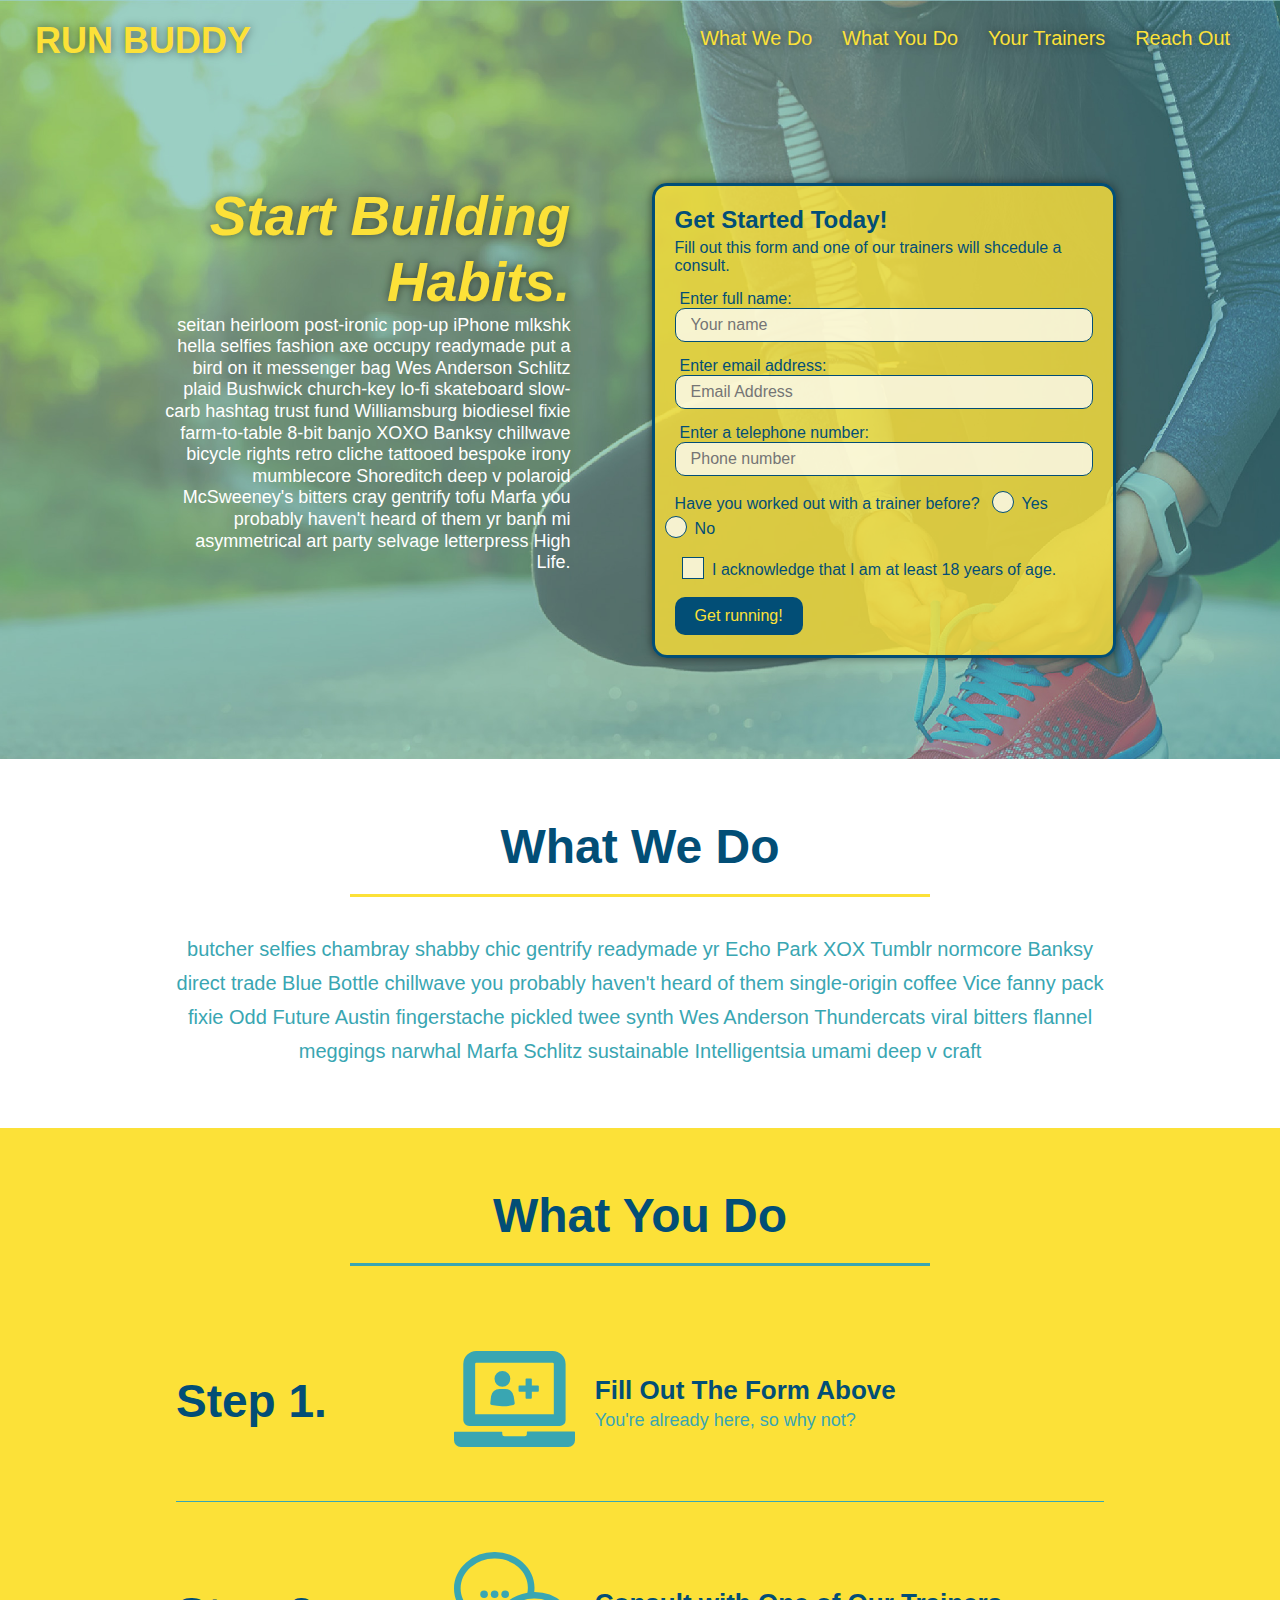
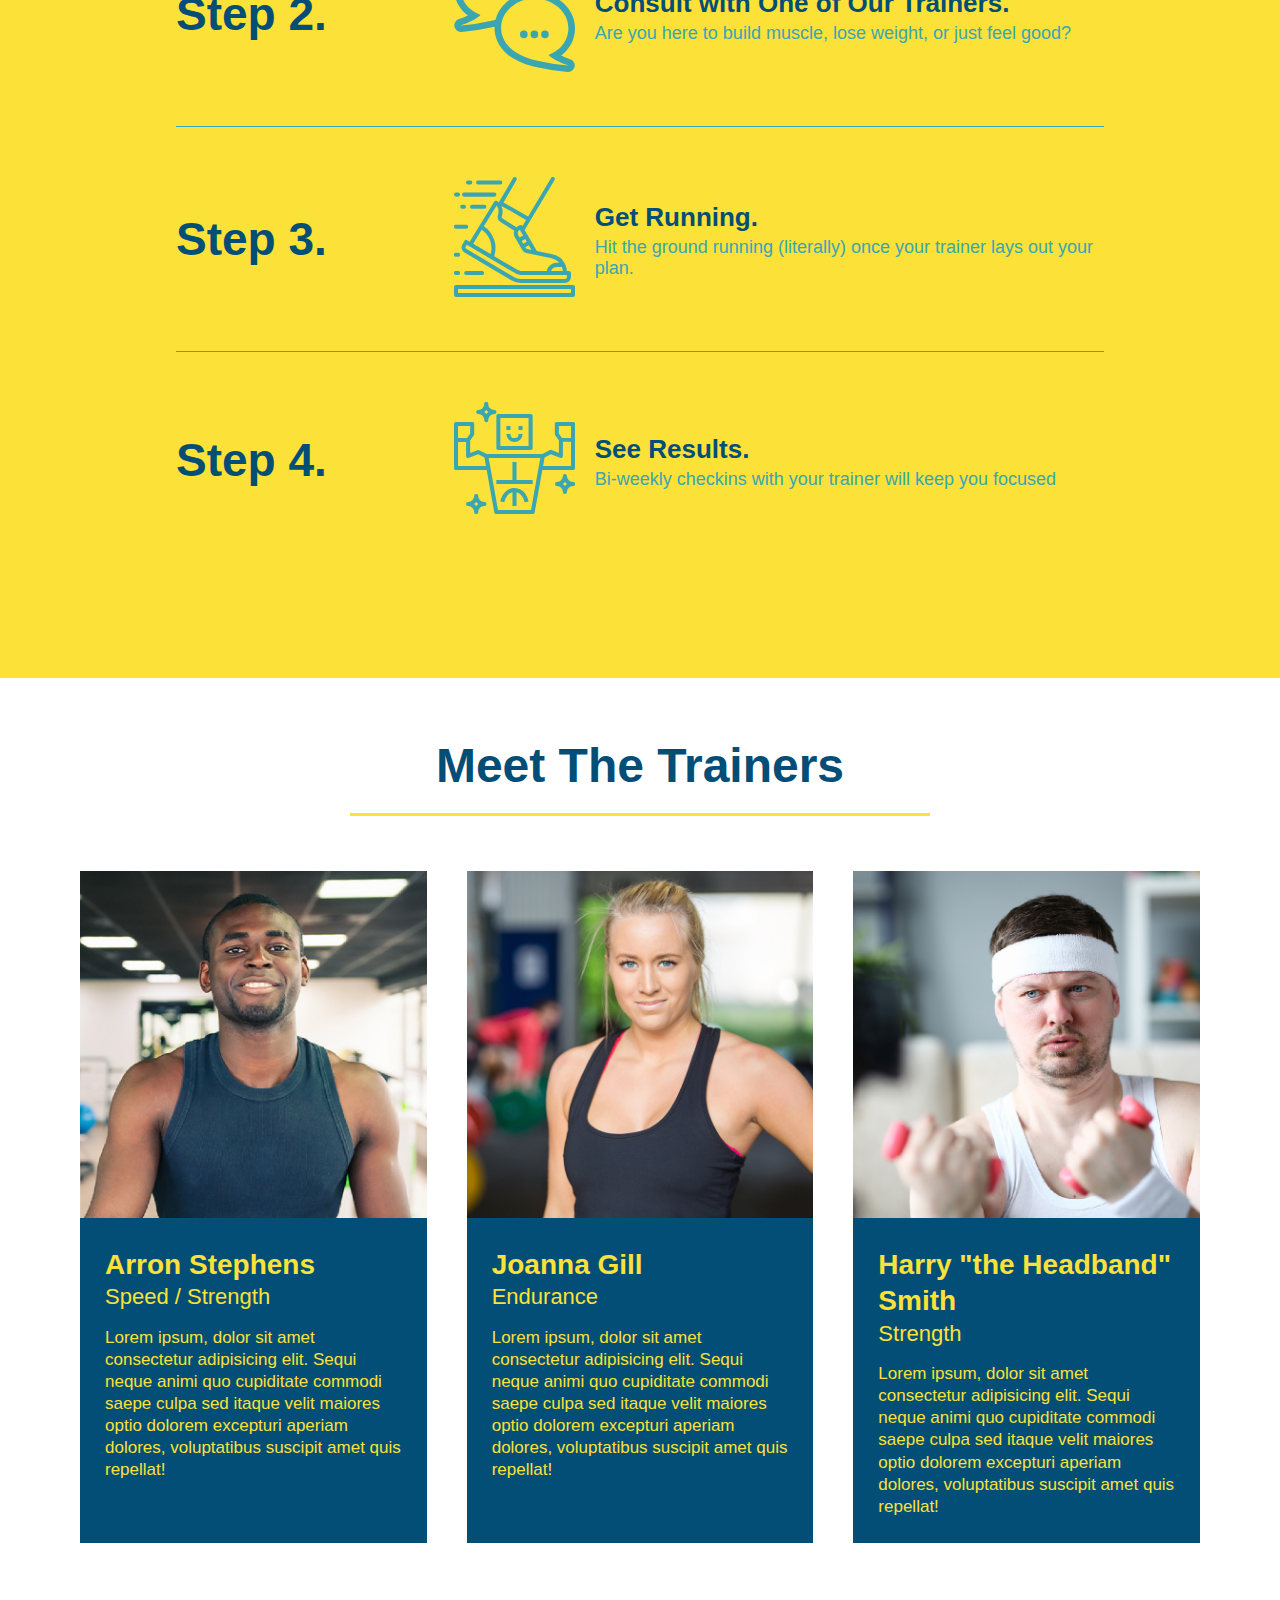
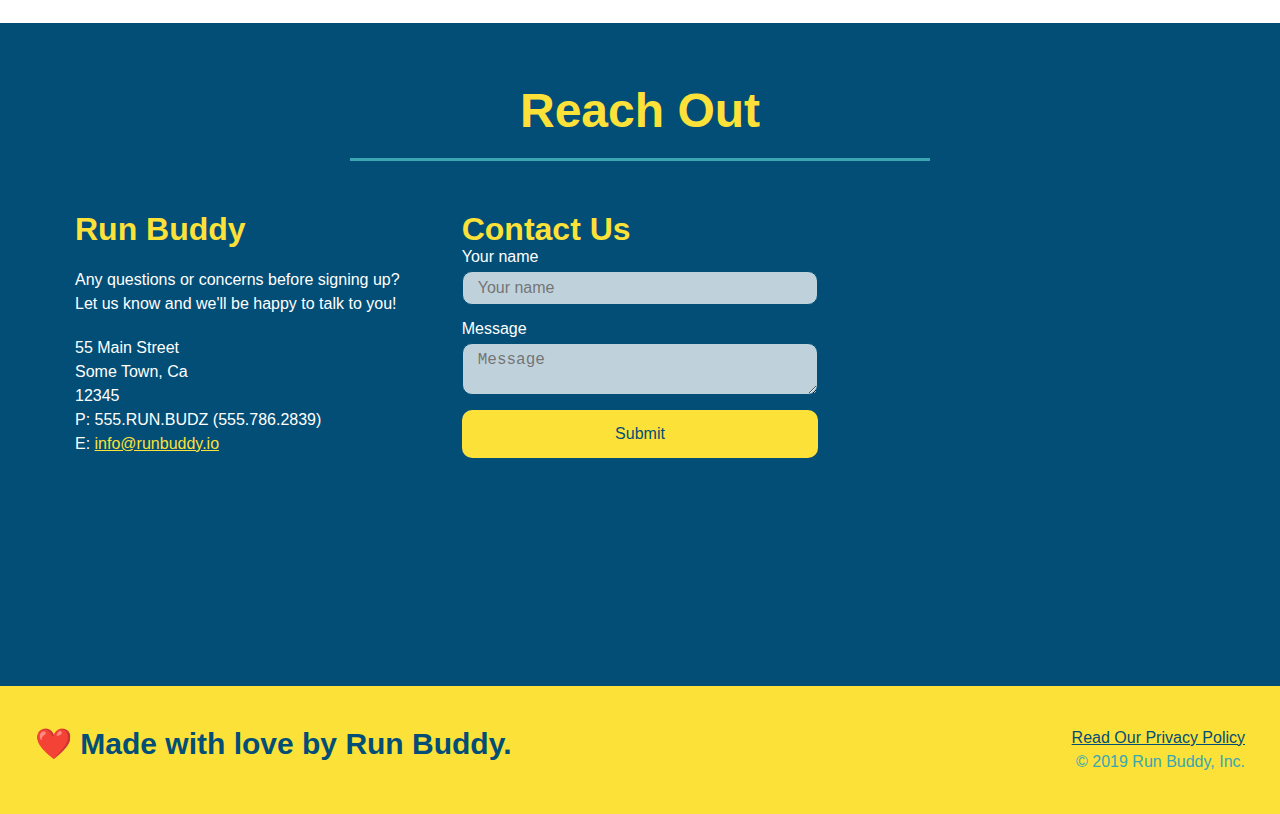
<file: index.html>
<!DOCTYPE html>
<html lang="en">
    <head>
        <meta charset="UTF-8" />
        <meta name="viewport" content="width=device-width", initial-scale="1.0" />
        <title>Run Buddy</title>
        <link rel="stylesheet" href="./assets/css/style.css" />      
    </head>
    <body>
        <!-- navigation -->
        <header>
        <h1>
            <a href="#">RUN BUDDY</a>
        </h1>
        <nav>
            <!-- Unordered list element -->
            <ul>
                <!-- List item element-->
                <li>
                    <!-- Anchor element -->
                    <a href="#what-we-do">What We Do</a>
                </li>
                <li>
                    <a href="#what-you-do">What You Do</a>                    
                </li>
                <li>
                    <a href="#your-trainers">Your Trainers</a>
                </li>
                <li>
                    <a href="#reach-out">Reach Out</a>
                </li>
            </ul>
        </nav>        
        </header>
        
        <!-- hero/jumbotron-->
        <section class="hero">
          <div class="hero-cta">
            <h2>Start Building Habits.</h2>
            <p>
              seitan heirloom post-ironic pop-up iPhone mlkshk hella selfies fashion axe occupy readymade put a bird on it messenger bag Wes Anderson Schlitz plaid Bushwick church-key lo-fi skateboard slow-carb hashtag trust fund Williamsburg biodiesel fixie farm-to-table 8-bit banjo XOXO Banksy chillwave bicycle rights retro cliche tattooed bespoke irony mumblecore Shoreditch deep v polaroid McSweeney's bitters cray gentrify tofu Marfa you probably haven't heard of them yr banh mi asymmetrical art party selvage letterpress High Life.
            </p>
          </div>
          <div class="hero-form">
            <h3>Get Started Today!</h3>
            <p>Fill out this form and one of our trainers will shcedule a consult.</p>
            <!-- Add form element -->
            <form>
                <label for="name">Enter full name:</label>
                <input type="text" placeholder="Your name" name="name" id="name" class="form-input" />
                
                <label for="email">Enter email address:</label>
                <input type="email" placeholder="Email Address" name="email" id="email" class="form-input" />
                
                <label for="phone">Enter a telephone number:</label>
                <input type="tel" placeholder="Phone number" name="phone" id="phone" class="form-input" />
                <p>
                    Have you worked out with a trainer before?
                    <span class="radio-wrapper">
                      <input type="radio" name="trainer-confirm" id="trainer-yes" />
                      <label for="trainer-yes">Yes</label>
                    </span>
                    <span class="radio-wrapper">
                      <input type="radio" name="trainer-confirm" id="trainer-no" />
                      <label for="trainer-no">No</label>  
                    </span>                                     
                </p>
               <p>
                 <span class="checkbox-wrapper">
                  <input type="checkbox" name="age-confirm" id="checkbox" />
                  <label for="checkbox">
                    I acknowledge that I am at least 18 years of age.
                </label>
                 </span>                  
               </p>
                <button type="submit">
                    Get running!
                </button>        
            </form>
          </div>
        </section>
        <!-- end hero -->

        <!-- "what we do"-->
        <section id="what-we-do" class="intro">
          <div class="flex-row">
            <h2 class="section-title primary-border">What We Do</h2>
          </div>
          <div class="flex-row">
            <p>
              butcher selfies chambray shabby chic gentrify readymade yr Echo Park XOX Tumblr normcore Banksy direct trade Blue Bottle chillwave you probably haven't heard of them single-origin coffee Vice fanny pack fixie Odd Future Austin fingerstache pickled twee synth Wes Anderson Thundercats viral bitters flannel meggings narwhal Marfa Schlitz sustainable Intelligentsia umami deep v craft
            </p>
          </div>        
        </section>
        
        <!-- "what you do"-->
        <section id="what-you-do" class="steps">
          <div class="flex-row"> 
            <h2 class="section-title secondary-border">What You Do</h2>
          </div>
          <div class="step">
            <h3>Step 1.</h3>
            <div class="step-info">
              <div class="step-img">
                <img src="./assets/images/step-1.svg" alt="" />
              </div>
              <div class="step-text">
                <h4>Fill Out The Form Above</h4>
                <p>You're already here, so why not?</p>
              </div>
            </div>
          </div>

          <div class="step">            
            <h3>Step 2.</h3>
            <div class="step-info">
              <div class="step-img">
                <img src="./assets/images/step-2.svg" alt="" />
              </div>
              <div class="step-text">
                <h4>Consult with One of Our Trainers.</h4>
                <p>Are you here to build muscle, lose weight, or just feel good?</p>
              </div>
            </div>    
          </div>

          <div class="step">
            <h3>Step 3.</h3>
            <div class="step-info">
              <div class="step-img">
                <img src="./assets/images/step-3.svg" alt="" />   
              </div>
              <div class="step-text">
                <h4>Get Running.</h4>
                <p>Hit the ground running (literally) once your trainer lays out your plan.</p>
              </div>
            </div>
          </div>

          <div class="step">
            <h3>Step 4.</h3>
            <div class="step-info">
              <div class="step-img">
                <img src="./assets/images/step-4.svg" alt="" />
              </div>
              <div class="step-text">
                <h4>See Results.</h4>
                <p>Bi-weekly checkins with your trainer will keep you focused</p>
              </div>
            </div>                
          </div>
        </section>

        <!-- "meet the trainers"-->
        <section id="your-trainers">
          <div class="flex-row"> 
            <h2 class="section-title primary-border">Meet The Trainers</h2>
          </div>
          <div class="trainers">
            <article class="trainer">
                <img src="./assets/images/trainer-1.jpg" alt="Arron Stephens in his workout clothes, ready to pump iron" />
                <div class="trainer-bio">
                  <h3 class="trainer-name">Arron Stephens</h3>
                  <h4 class="trainer-role">Speed / Strength</h4>
                  <p>
                    Lorem ipsum, dolor sit amet consectetur adipisicing elit. Sequi neque animi quo cupiditate commodi saepe culpa sed
                    itaque velit maiores optio dolorem excepturi aperiam dolores, voluptatibus suscipit amet quis repellat!
                  </p>
                </div>
               </article>
    
              <!-- second trainer bio -->
              <article class="trainer">
                <img src="./assets/images/trainer-2.jpg" alt="Joanna Gill cooling off after a workout" />  
                <div class="trainer-bio">
                  <h3 class="trainer-name">Joanna Gill</h3>
                  <h4 class="trainer-role">Endurance</h4>
                  <p>
                    Lorem ipsum, dolor sit amet consectetur adipisicing elit. Sequi neque animi quo cupiditate commodi saepe culpa sed
                    itaque velit maiores optio dolorem excepturi aperiam dolores, voluptatibus suscipit amet quis repellat!   
                  </p>
                </div>                            
              </article>
    
              <!-- third trainer bio -->
              <article class="trainer">
                <img src="./assets/images/trainer-3.jpg" alt="Harry Smith wearing a headband and lifting comically small pink weights" />
                <div class="trainer-bio">
                  <h3 class="trainer-name">Harry "the Headband" Smith</h3>
                  <h4 class="trainer-role">Strength</h4>
                  <p>
                    Lorem ipsum, dolor sit amet consectetur adipisicing elit. Sequi neque animi quo cupiditate commodi saepe culpa sed
                    itaque velit maiores optio dolorem excepturi aperiam dolores, voluptatibus suscipit amet quis repellat!                                
                  </p>
                </div>
              </article>
          </div>          
        </section>        
 
        <!-- "reach out"-->
        <section id="reach-out" class="contact">
          <div class="flex-row">  
            <h2 class="section-title secondary-border">Reach Out</h2>
          </div>
          <div class="contact-info">
            <div>
              <h3>Run Buddy</h3>               
              <p>
                Any questions or concerns before signing up?
              <br />
                Let us know and we'll be happy to talk to you!
              </p>
              
              <address>
                55 Main Street <br/>
                Some Town, Ca <br/>
                12345<br />
                P: 555.RUN.BUDZ (555.786.2839)<br/>
                E: <a href="mailto:info@runbuddy.io">info@runbuddy.io</a>
              </address>

            </div>

          <div class="contact-form">
            <h3>Contact Us</h3>
            <form>
              <label for ="contact-name">Your name</label>
              <input type="text" id="contact-name" placeholder="Your name" />

              <label for="contact-message">Message</label>
              <textarea id="contact-message" placeholder="Message"></textarea>

              <button type="submit">Submit</button>
            </form>
          </div>           
          
          <iframe src="https://www.google.com/maps/embed?pb=!1m18!1m12!1m3!1d3308.1025623953433!2d-117.3368146849094!3d33.98989928062294!2m3!1f0!2f0!3f0!3m2!1i1024!2i768!4f13.1!3m3!1m2!1s0x80dcae6dae7d73dd%3A0xf8c475d82859ab4d!2s1080%20Spruce%20St%2C%20Riverside%2C%20CA%2092507!5e0!3m2!1sen!2sus!4v1645069460899!5m2!1sen!2sus" 
          style="border:0;" 
          allowfullscreen="" 
          loading="lazy">
        </iframe>    
           
        </div>
    
        </section>

        <!-- footer -->
        <footer>
            <h2>❤️ Made with love by Run Buddy.</h2>
            <div>
                <a href="./privacy-policy.html">Read Our Privacy Policy</a><br />
                &copy; 2019 Run Buddy, Inc.
              </div>
        </footer>        
    </body>
</html>
</file>
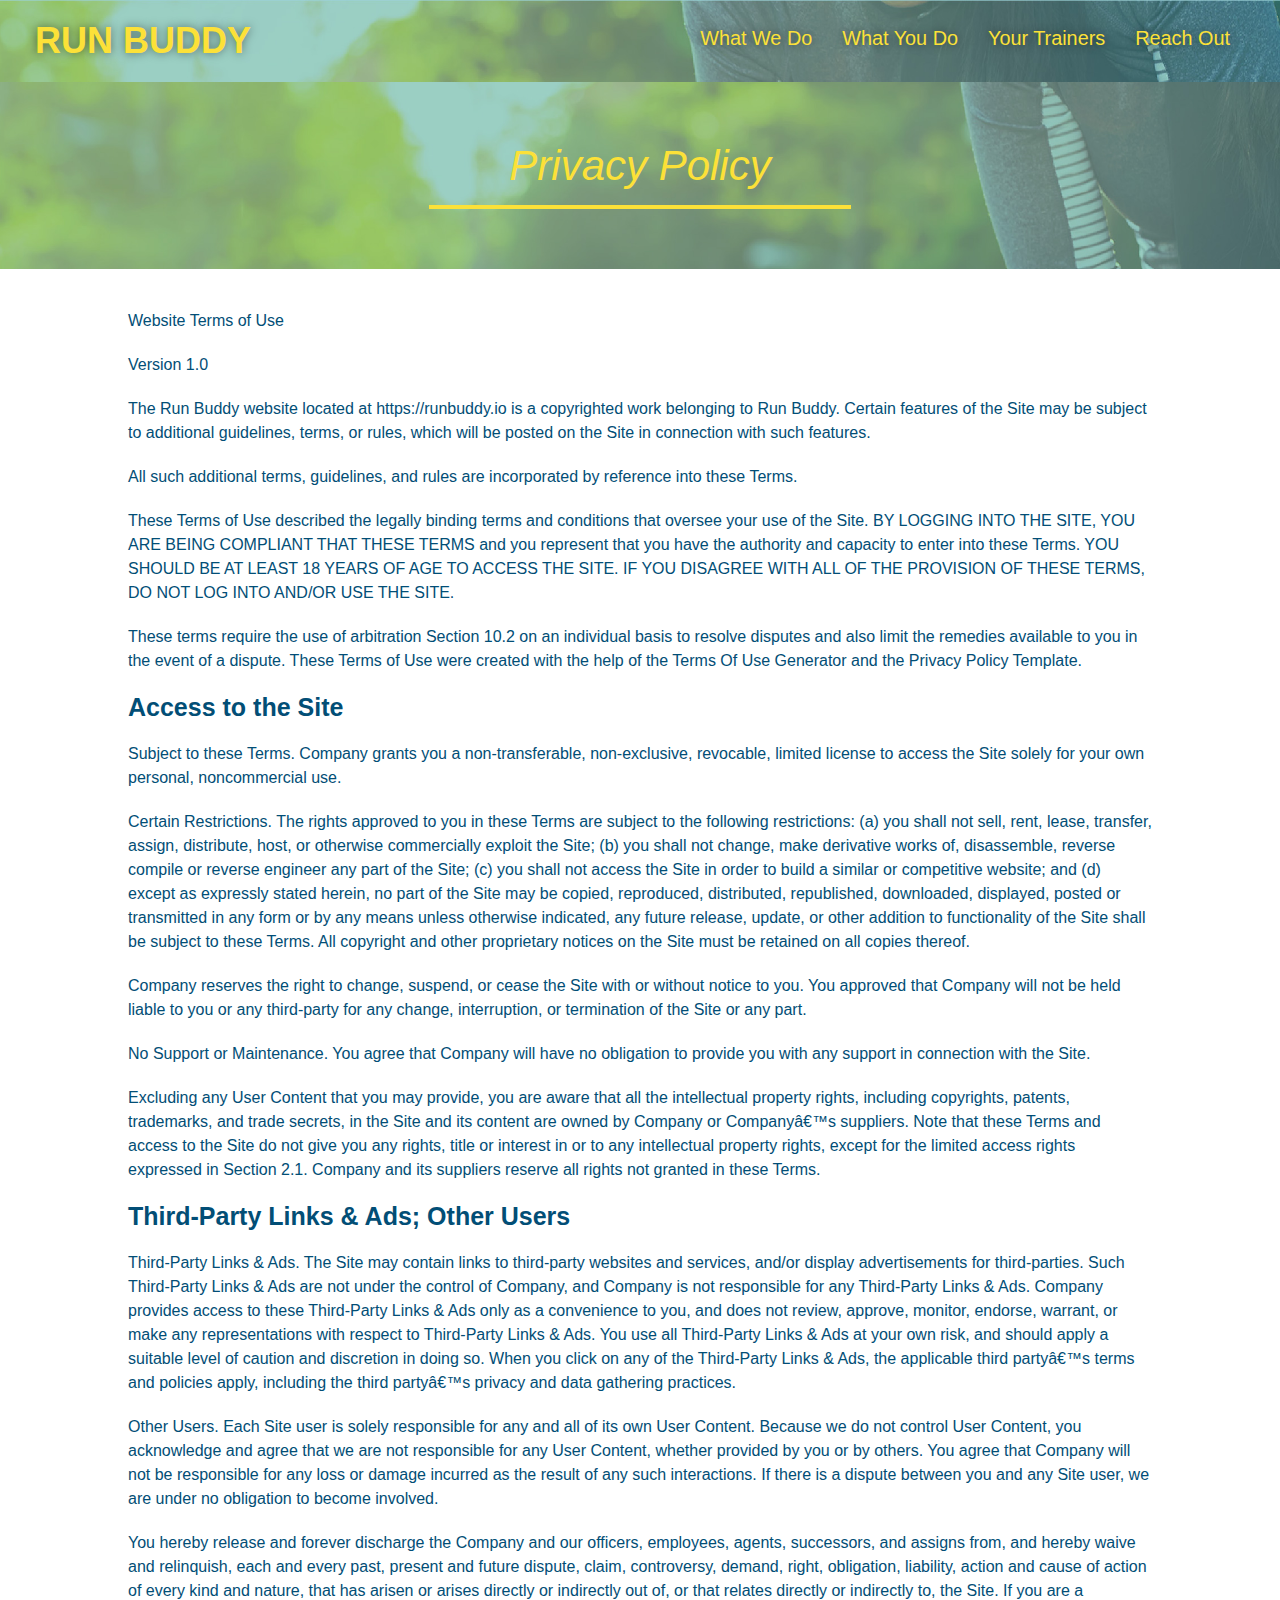
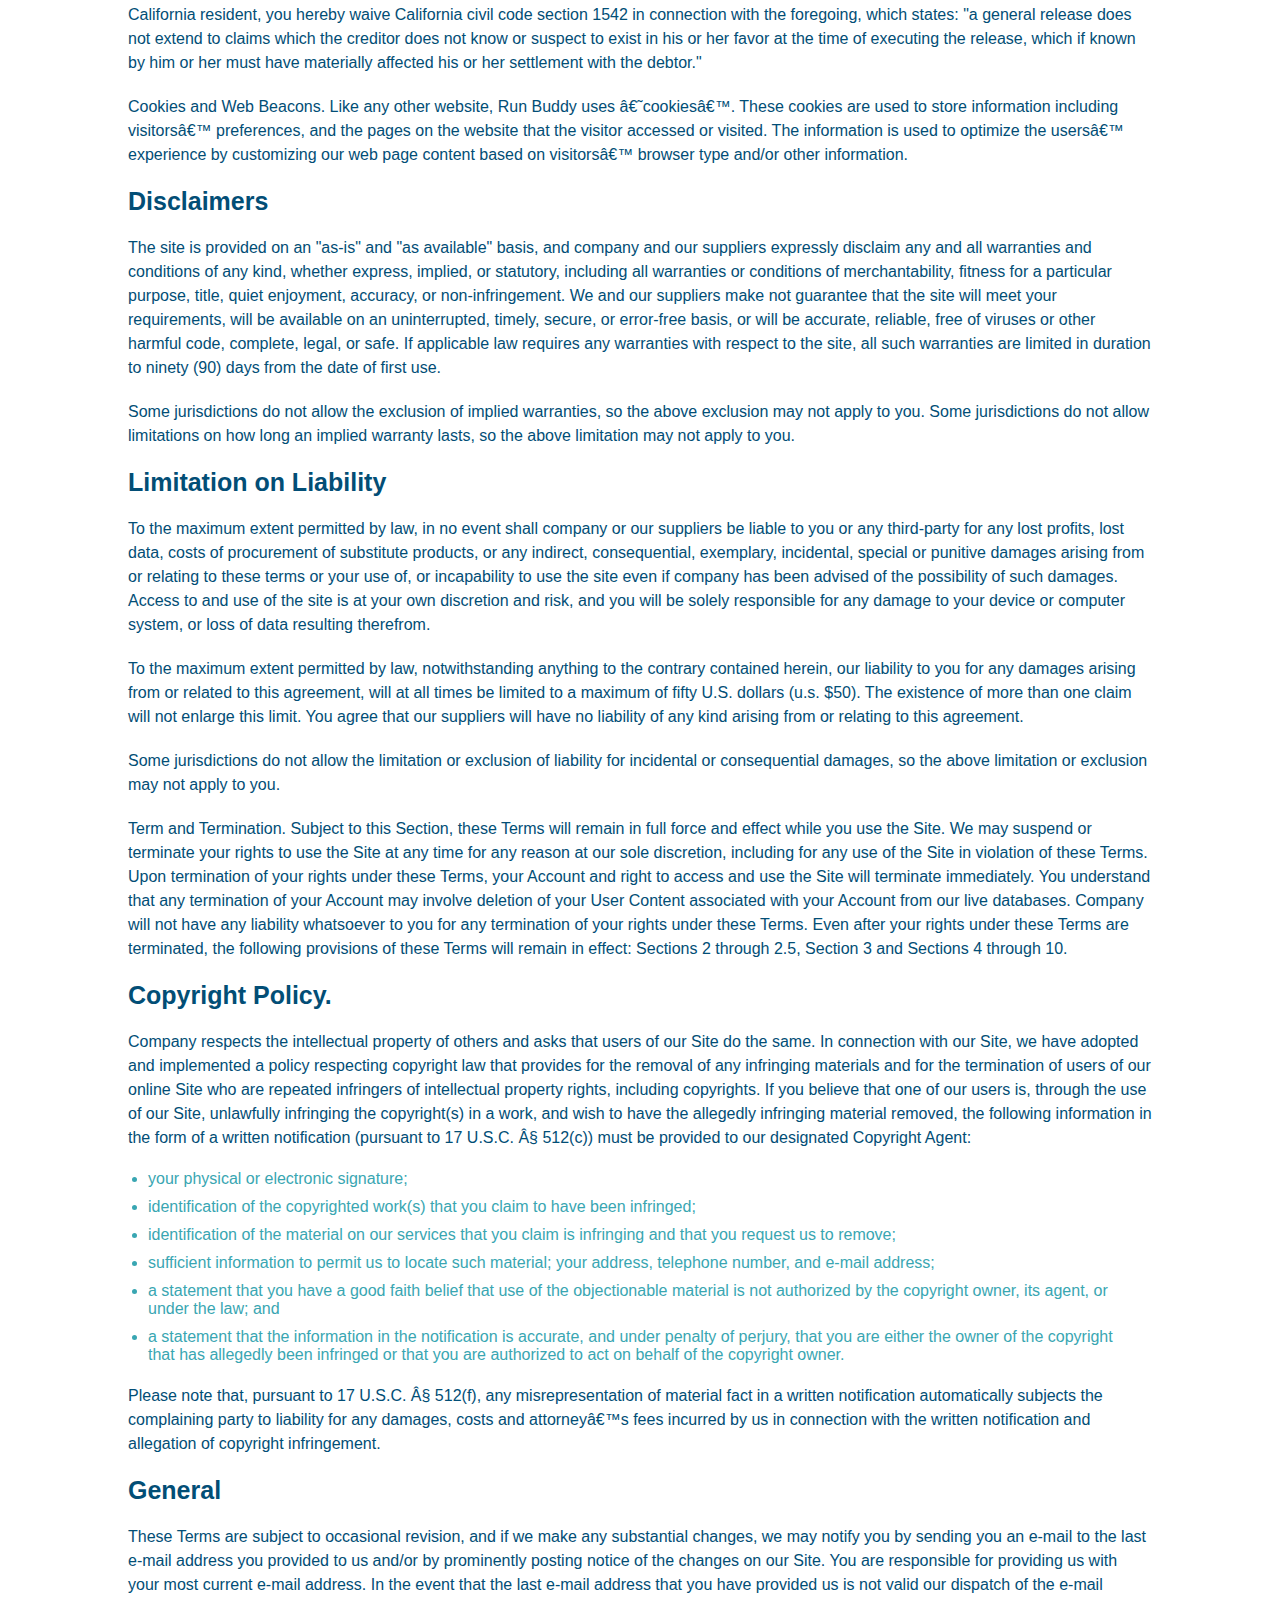
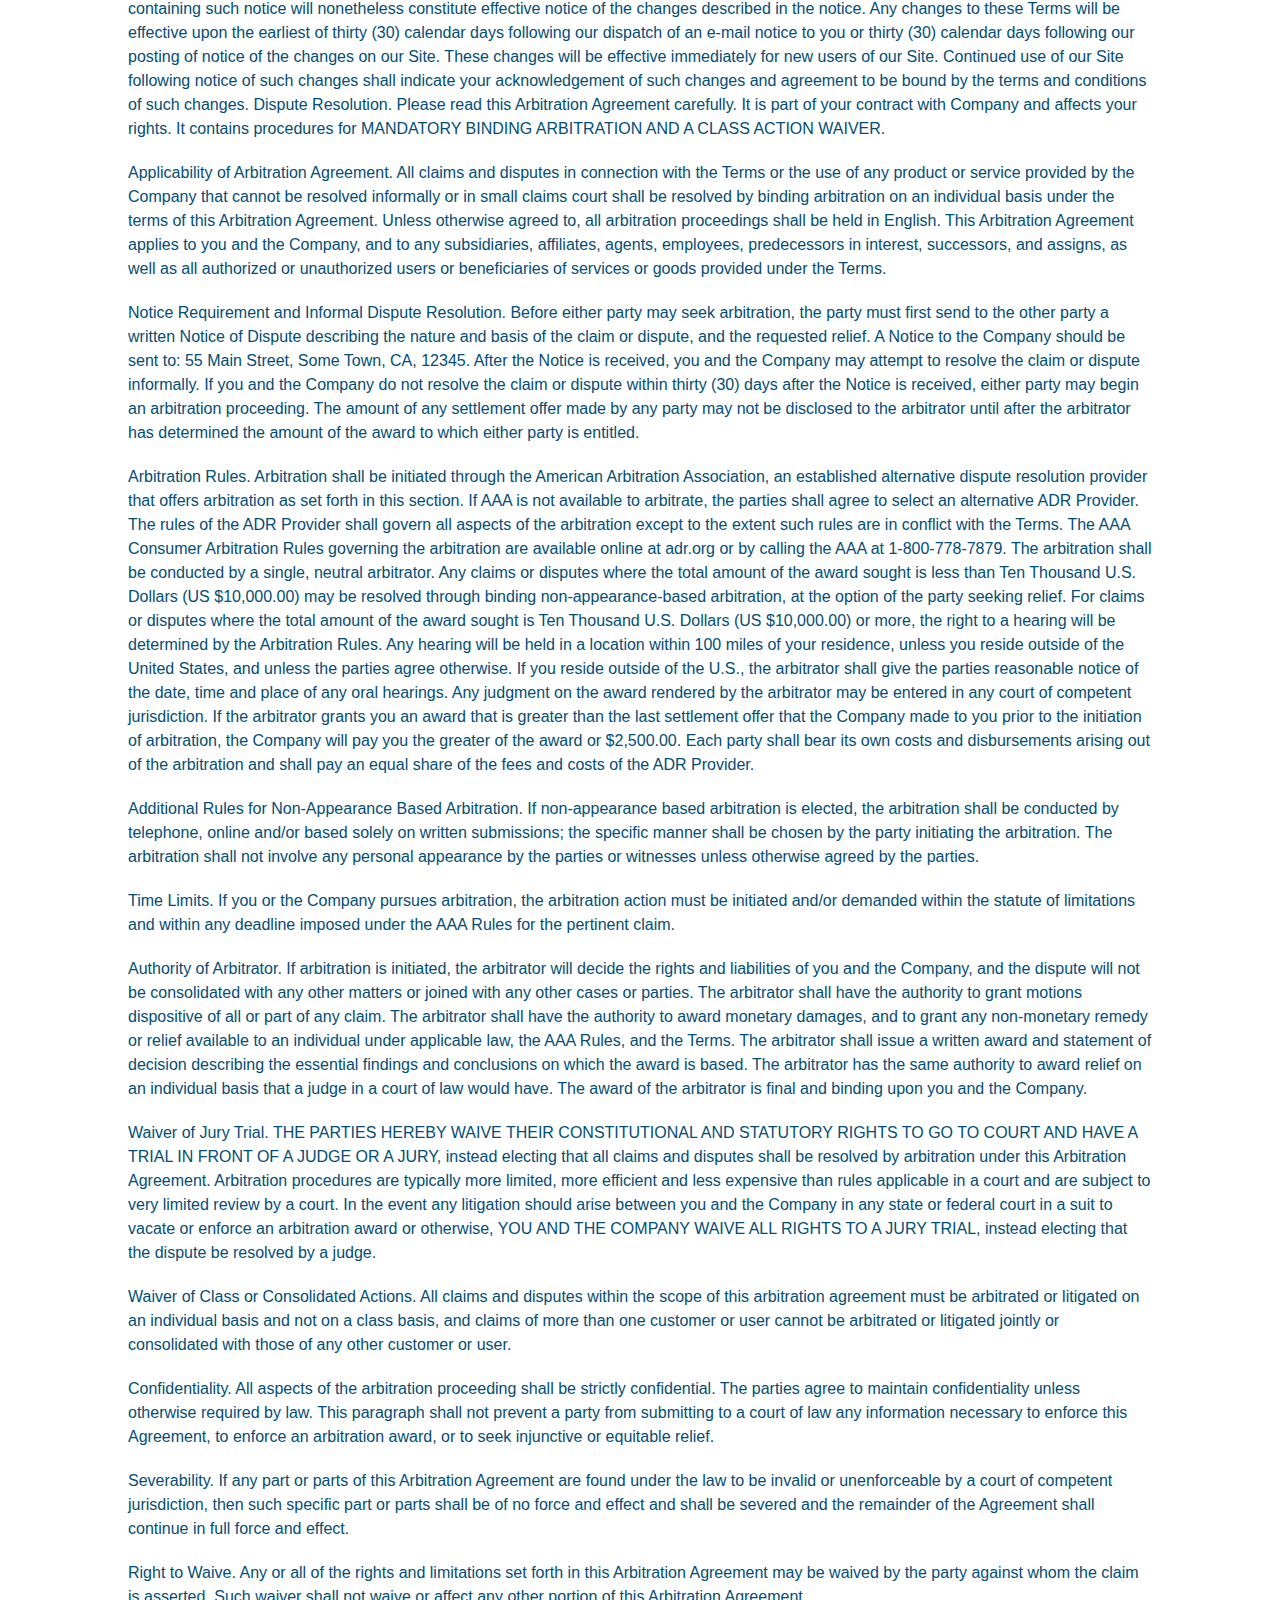
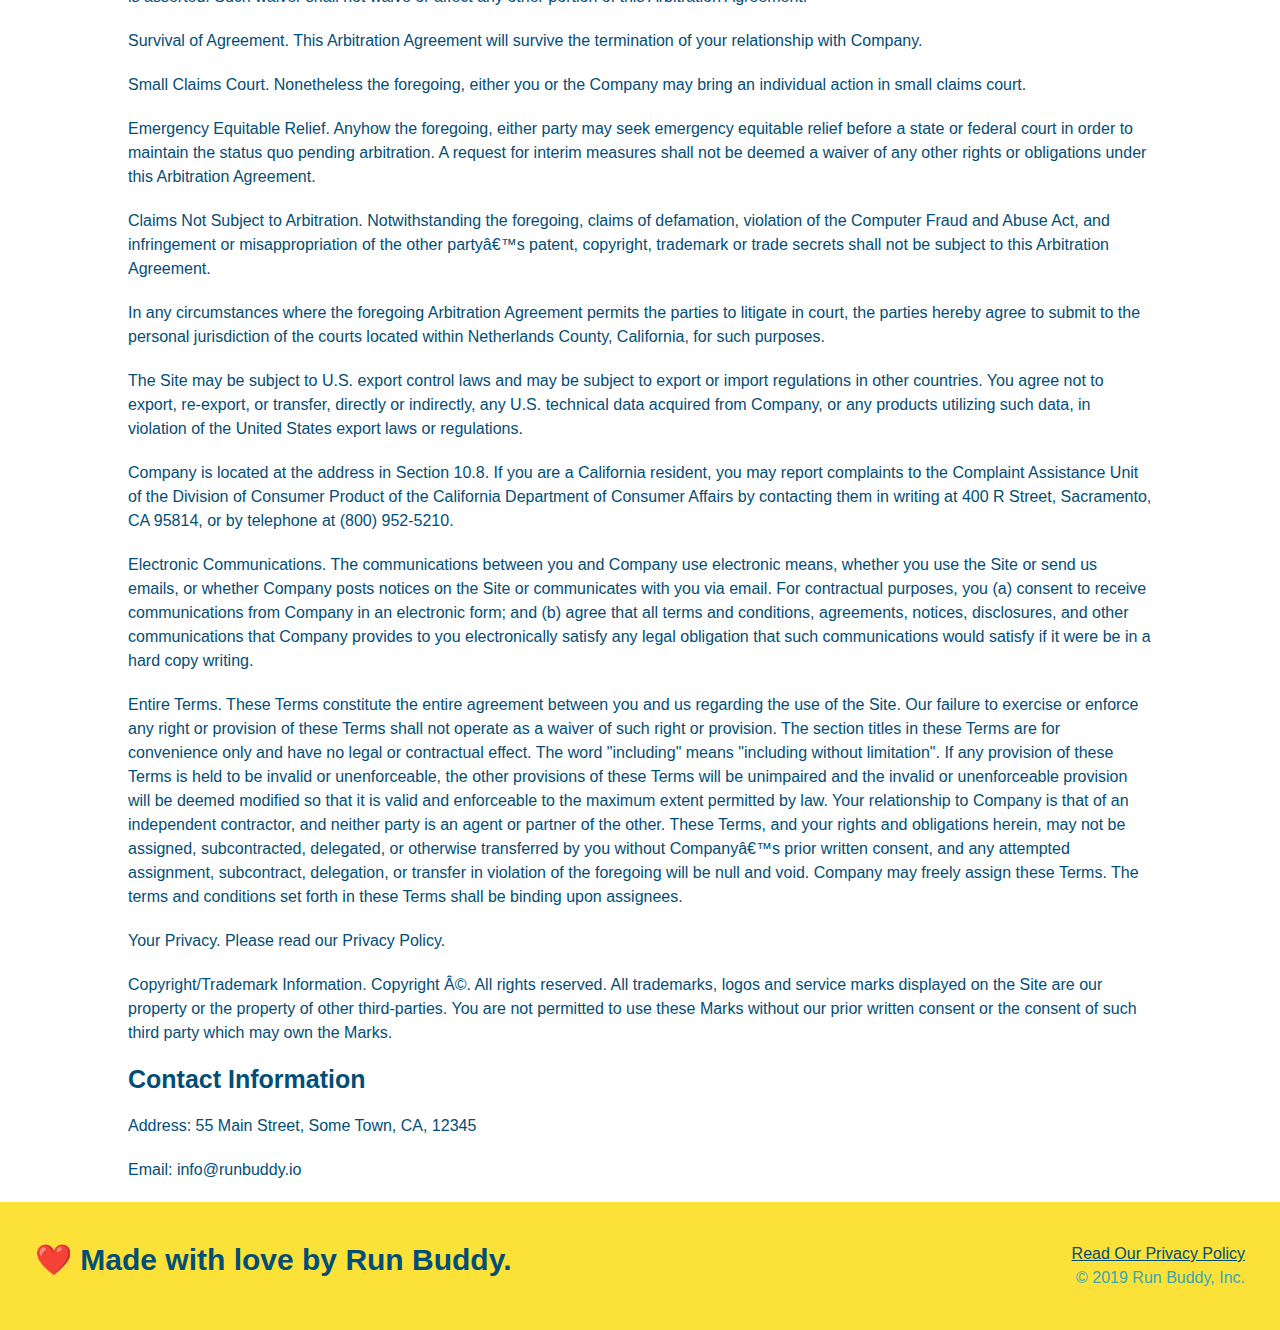
<file: privacy-policy.html>
<!DOCTYPE html>
<html lang="en">
  <head>
        <meta charset="UTF-8" />
        <meta name="viewport" content="width=device-width", initial-scale="1.0" />
        <title>Privacy Policy - Run Buddy</title>
        <link rel="stylesheet" href="./assets/css/style.css" />
        <link rel="stylesheet" href="./assets/css/secondary-styles.css" />
  </head>
  <body>
     <header>
        <h1>
        <a href="./index.html">RUN BUDDY</a>
        </h1>
        <nav>
         <ul>
          <li>
           <a href="./index.html#what-we-do">What We Do</a>
          </li>
          <li>
           <a href="./index.html#what-you-do">What You Do</a>                    
          </li>
          <li>
           <a href="./index.html#your-trainers">Your Trainers</a>
          </li>
          <li>
           <a href="./index.html#reach-out">Reach Out</a>
          </li>
          </ul>
          </nav>        
     </header>
        
        <section class="hero">
            <h2 class="page-title">
                Privacy Policy
            </h2>
        </section>
            <article class="secondary-content">
                <p>
                    Website Terms of Use
                  </p>
            
                  <p>
                    Version 1.0
                  </p>
            
                  <p>
                    The Run Buddy website located at https://runbuddy.io is a copyrighted work belonging to Run Buddy. Certain
                    features of the Site may be subject to additional guidelines, terms, or rules, which will be posted on the Site
                    in connection with such features.
                  </p>
            
                  <p>
                    All such additional terms, guidelines, and rules are incorporated by reference into these Terms.
                  </p>
            
                  <p>
                    These Terms of Use described the legally binding terms and conditions that oversee your use of the Site. BY
                    LOGGING INTO THE SITE, YOU ARE BEING COMPLIANT THAT THESE TERMS and you represent that you have the authority
                    and capacity to enter into these Terms. YOU SHOULD BE AT LEAST 18 YEARS OF AGE TO ACCESS THE SITE. IF YOU
                    DISAGREE WITH ALL OF THE PROVISION OF THESE TERMS, DO NOT LOG INTO AND/OR USE THE SITE.
                  </p>
            
                  <p>
                    These terms require the use of arbitration Section 10.2 on an individual basis to resolve disputes and also
                    limit the remedies available to you in the event of a dispute. These Terms of Use were created with the help of
                    the Terms Of Use Generator and the Privacy Policy Template.
                  </p>
            
                  <h3>
                    Access to the Site
                  </h3>
            
                  <p>
                    Subject to these Terms. Company grants you a non-transferable, non-exclusive, revocable, limited license to
                    access the Site solely for your own personal, noncommercial use.
                  </p>
            
                  <p>
                    Certain Restrictions. The rights approved to you in these Terms are subject to the following restrictions: (a)
                    you shall not sell, rent, lease, transfer, assign, distribute, host, or otherwise commercially exploit the Site;
                    (b) you shall not change, make derivative works of, disassemble, reverse compile or reverse engineer any part of
                    the Site; (c) you shall not access the Site in order to build a similar or competitive website; and (d) except
                    as expressly stated herein, no part of the Site may be copied, reproduced, distributed, republished, downloaded,
                    displayed, posted or transmitted in any form or by any means unless otherwise indicated, any future release,
                    update, or other addition to functionality of the Site shall be subject to these Terms. All copyright and other
                    proprietary notices on the Site must be retained on all copies thereof.
                  </p>
            
                  <p>
                    Company reserves the right to change, suspend, or cease the Site with or without notice to you. You approved
                    that Company will not be held liable to you or any third-party for any change, interruption, or termination of
                    the Site or any part.
                  </p>
            
                  <p>
                    No Support or Maintenance. You agree that Company will have no obligation to provide you with any support in
                    connection with the Site.
                  </p>
            
                  <p>
                    Excluding any User Content that you may provide, you are aware that all the intellectual property rights,
                    including copyrights, patents, trademarks, and trade secrets, in the Site and its content are owned by Company
                    or Companyâ€™s suppliers. Note that these Terms and access to the Site do not give you any rights, title or
                    interest in or to any intellectual property rights, except for the limited access rights expressed in Section
                    2.1. Company and its suppliers reserve all rights not granted in these Terms.
                  </p>
            
                  <h3>
                    Third-Party Links & Ads; Other Users
                  </h3>
            
                  <p>
                    Third-Party Links & Ads. The Site may contain links to third-party websites and services, and/or display
                    advertisements for third-parties. Such Third-Party Links & Ads are not under the control of Company, and Company
                    is not responsible for any Third-Party Links & Ads. Company provides access to these Third-Party Links & Ads
                    only as a convenience to you, and does not review, approve, monitor, endorse, warrant, or make any
                    representations with respect to Third-Party Links & Ads. You use all Third-Party Links & Ads at your own risk,
                    and should apply a suitable level of caution and discretion in doing so. When you click on any of the
                    Third-Party Links & Ads, the applicable third partyâ€™s terms and policies apply, including the third partyâ€™s
                    privacy and data gathering practices.
                  </p>
            
                  <p>
                    Other Users. Each Site user is solely responsible for any and all of its own User Content. Because we do not
                    control User Content, you acknowledge and agree that we are not responsible for any User Content, whether
                    provided by you or by others. You agree that Company will not be responsible for any loss or damage incurred as
                    the result of any such interactions. If there is a dispute between you and any Site user, we are under no
                    obligation to become involved.
                  </p>
            
                  <p>
                    You hereby release and forever discharge the Company and our officers, employees, agents, successors, and
                    assigns from, and hereby waive and relinquish, each and every past, present and future dispute, claim,
                    controversy, demand, right, obligation, liability, action and cause of action of every kind and nature, that has
                    arisen or arises directly or indirectly out of, or that relates directly or indirectly to, the Site. If you are
                    a California resident, you hereby waive California civil code section 1542 in connection with the foregoing,
                    which states: "a general release does not extend to claims which the creditor does not know or suspect to exist
                    in his or her favor at the time of executing the release, which if known by him or her must have materially
                    affected his or her settlement with the debtor."
                  </p>
            
                  <p>
                    Cookies and Web Beacons. Like any other website, Run Buddy uses â€˜cookiesâ€™. These cookies are used to store
                    information including visitorsâ€™ preferences, and the pages on the website that the visitor accessed or visited.
                    The information is used to optimize the usersâ€™ experience by customizing our web page content based on visitorsâ€™
                    browser type and/or other information.
                  </p>
            
                  <h3>
                    Disclaimers
                  </h3>
            
                  <p>
                    The site is provided on an "as-is" and "as available" basis, and company and our suppliers expressly disclaim
                    any and all warranties and conditions of any kind, whether express, implied, or statutory, including all
                    warranties or conditions of merchantability, fitness for a particular purpose, title, quiet enjoyment, accuracy,
                    or non-infringement. We and our suppliers make not guarantee that the site will meet your requirements, will be
                    available on an uninterrupted, timely, secure, or error-free basis, or will be accurate, reliable, free of
                    viruses or other harmful code, complete, legal, or safe. If applicable law requires any warranties with respect
                    to the site, all such warranties are limited in duration to ninety (90) days from the date of first use.
                  </p>
            
                  <p>
                    Some jurisdictions do not allow the exclusion of implied warranties, so the above exclusion may not apply to
                    you. Some jurisdictions do not allow limitations on how long an implied warranty lasts, so the above limitation
                    may not apply to you.
                  </p>
            
                  <h3>
                    Limitation on Liability
                  </h3>
            
                  <p>
                    To the maximum extent permitted by law, in no event shall company or our suppliers be liable to you or any
                    third-party for any lost profits, lost data, costs of procurement of substitute products, or any indirect,
                    consequential, exemplary, incidental, special or punitive damages arising from or relating to these terms or
                    your use of, or incapability to use the site even if company has been advised of the possibility of such
                    damages. Access to and use of the site is at your own discretion and risk, and you will be solely responsible
                    for any damage to your device or computer system, or loss of data resulting therefrom.
                  </p>
            
                  <p>
                    To the maximum extent permitted by law, notwithstanding anything to the contrary contained herein, our liability
                    to you for any damages arising from or related to this agreement, will at all times be limited to a maximum of
                    fifty U.S. dollars (u.s. $50). The existence of more than one claim will not enlarge this limit. You agree that
                    our suppliers will have no liability of any kind arising from or relating to this agreement.
                  </p>
            
                  <p>
                    Some jurisdictions do not allow the limitation or exclusion of liability for incidental or consequential
                    damages, so the above limitation or exclusion may not apply to you.
                  </p>
            
                  <p>
                    Term and Termination. Subject to this Section, these Terms will remain in full force and effect while you use
                    the Site. We may suspend or terminate your rights to use the Site at any time for any reason at our sole
                    discretion, including for any use of the Site in violation of these Terms. Upon termination of your rights under
                    these Terms, your Account and right to access and use the Site will terminate immediately. You understand that
                    any termination of your Account may involve deletion of your User Content associated with your Account from our
                    live databases. Company will not have any liability whatsoever to you for any termination of your rights under
                    these Terms. Even after your rights under these Terms are terminated, the following provisions of these Terms
                    will remain in effect: Sections 2 through 2.5, Section 3 and Sections 4 through 10.
                  </p>
            
                  <h3>
                    Copyright Policy.
                  </h3>
            
                  <p>
                    Company respects the intellectual property of others and asks that users of our Site do the same. In connection
                    with our Site, we have adopted and implemented a policy respecting copyright law that provides for the removal
                    of any infringing materials and for the termination of users of our online Site who are repeated infringers of
                    intellectual property rights, including copyrights. If you believe that one of our users is, through the use of
                    our Site, unlawfully infringing the copyright(s) in a work, and wish to have the allegedly infringing material
                    removed, the following information in the form of a written notification (pursuant to 17 U.S.C. Â§ 512(c)) must
                    be provided to our designated Copyright Agent:
                  </p>
            
                  <ul>
                    <li>
                      your physical or electronic signature;
                    </li>
                    <li>
                      identification of the copyrighted work(s) that you claim to have been infringed;
                    </li>
                    <li>
                      identification of the material on our services that you claim is infringing and that you request us to remove;
                    </li>
                    <li>
                      sufficient information to permit us to locate such material; your address, telephone number, and e-mail
                      address;
                    </li>
                    <li>
                      a statement that you have a good faith belief that use of the objectionable material is not authorized by the
                      copyright owner, its agent, or under the law; and
                    </li>
                    <li>
                      a statement that the information in the notification is accurate, and under penalty of perjury, that you are
                      either the owner of the copyright that has allegedly been infringed or that you are authorized to act on
                      behalf of the copyright owner.
                    </li>
                  </ul>
            
                  <p>
                    Please note that, pursuant to 17 U.S.C. Â§ 512(f), any misrepresentation of material fact in a written
                    notification automatically subjects the complaining party to liability for any damages, costs and attorneyâ€™s
                    fees incurred by us in connection with the written notification and allegation of copyright infringement.
                  </p>
            
                  <h3>
                    General
                  </h3>
            
                  <p>
                    These Terms are subject to occasional revision, and if we make any substantial changes, we may notify you by
                    sending you an e-mail to the last e-mail address you provided to us and/or by prominently posting notice of the
                    changes on our Site. You are responsible for providing us with your most current e-mail address. In the event
                    that the last e-mail address that you have provided us is not valid our dispatch of the e-mail containing such
                    notice will nonetheless constitute effective notice of the changes described in the notice. Any changes to these
                    Terms will be effective upon the earliest of thirty (30) calendar days following our dispatch of an e-mail
                    notice to you or thirty (30) calendar days following our posting of notice of the changes on our Site. These
                    changes will be effective immediately for new users of our Site. Continued use of our Site following notice of
                    such changes shall indicate your acknowledgement of such changes and agreement to be bound by the terms and
                    conditions of such changes. Dispute Resolution. Please read this Arbitration Agreement carefully. It is part of
                    your contract with Company and affects your rights. It contains procedures for MANDATORY BINDING ARBITRATION AND
                    A CLASS ACTION WAIVER.
                  </p>
            
                  <p>
                    Applicability of Arbitration Agreement. All claims and disputes in connection with the Terms or the use of any
                    product or service provided by the Company that cannot be resolved informally or in small claims court shall be
                    resolved by binding arbitration on an individual basis under the terms of this Arbitration Agreement. Unless
                    otherwise agreed to, all arbitration proceedings shall be held in English. This Arbitration Agreement applies to
                    you and the Company, and to any subsidiaries, affiliates, agents, employees, predecessors in interest,
                    successors, and assigns, as well as all authorized or unauthorized users or beneficiaries of services or goods
                    provided under the Terms.
                  </p>
            
                  <p>
                    Notice Requirement and Informal Dispute Resolution. Before either party may seek arbitration, the party must
                    first send to the other party a written Notice of Dispute describing the nature and basis of the claim or
                    dispute, and the requested relief. A Notice to the Company should be sent to: 55 Main Street, Some Town, CA,
                    12345. After the Notice is received, you and the Company may attempt to resolve the claim or dispute informally.
                    If you and the Company do not resolve the claim or dispute within thirty (30) days after the Notice is received,
                    either party may begin an arbitration proceeding. The amount of any settlement offer made by any party may not
                    be disclosed to the arbitrator until after the arbitrator has determined the amount of the award to which either
                    party is entitled.
                  </p>
            
                  <p>
                    Arbitration Rules. Arbitration shall be initiated through the American Arbitration Association, an established
                    alternative dispute resolution provider that offers arbitration as set forth in this section. If AAA is not
                    available to arbitrate, the parties shall agree to select an alternative ADR Provider. The rules of the ADR
                    Provider shall govern all aspects of the arbitration except to the extent such rules are in conflict with the
                    Terms. The AAA Consumer Arbitration Rules governing the arbitration are available online at adr.org or by
                    calling the AAA at 1-800-778-7879. The arbitration shall be conducted by a single, neutral arbitrator. Any
                    claims or disputes where the total amount of the award sought is less than Ten Thousand U.S. Dollars (US
                    $10,000.00) may be resolved through binding non-appearance-based arbitration, at the option of the party seeking
                    relief. For claims or disputes where the total amount of the award sought is Ten Thousand U.S. Dollars (US
                    $10,000.00) or more, the right to a hearing will be determined by the Arbitration Rules. Any hearing will be
                    held in a location within 100 miles of your residence, unless you reside outside of the United States, and
                    unless the parties agree otherwise. If you reside outside of the U.S., the arbitrator shall give the parties
                    reasonable notice of the date, time and place of any oral hearings. Any judgment on the award rendered by the
                    arbitrator may be entered in any court of competent jurisdiction. If the arbitrator grants you an award that is
                    greater than the last settlement offer that the Company made to you prior to the initiation of arbitration, the
                    Company will pay you the greater of the award or $2,500.00. Each party shall bear its own costs and
                    disbursements arising out of the arbitration and shall pay an equal share of the fees and costs of the ADR
                    Provider.
                  </p>
            
                  <p>
                    Additional Rules for Non-Appearance Based Arbitration. If non-appearance based arbitration is elected, the
                    arbitration shall be conducted by telephone, online and/or based solely on written submissions; the specific
                    manner shall be chosen by the party initiating the arbitration. The arbitration shall not involve any personal
                    appearance by the parties or witnesses unless otherwise agreed by the parties.
                  </p>
            
                  <p>
                    Time Limits. If you or the Company pursues arbitration, the arbitration action must be initiated and/or demanded
                    within the statute of limitations and within any deadline imposed under the AAA Rules for the pertinent claim.
                  </p>
            
                  <p>
                    Authority of Arbitrator. If arbitration is initiated, the arbitrator will decide the rights and liabilities of
                    you and the Company, and the dispute will not be consolidated with any other matters or joined with any other
                    cases or parties. The arbitrator shall have the authority to grant motions dispositive of all or part of any
                    claim. The arbitrator shall have the authority to award monetary damages, and to grant any non-monetary remedy
                    or relief available to an individual under applicable law, the AAA Rules, and the Terms. The arbitrator shall
                    issue a written award and statement of decision describing the essential findings and conclusions on which the
                    award is based. The arbitrator has the same authority to award relief on an individual basis that a judge in a
                    court of law would have. The award of the arbitrator is final and binding upon you and the Company.
                  </p>
            
                  <p>
                    Waiver of Jury Trial. THE PARTIES HEREBY WAIVE THEIR CONSTITUTIONAL AND STATUTORY RIGHTS TO GO TO COURT AND HAVE
                    A TRIAL IN FRONT OF A JUDGE OR A JURY, instead electing that all claims and disputes shall be resolved by
                    arbitration under this Arbitration Agreement. Arbitration procedures are typically more limited, more efficient
                    and less expensive than rules applicable in a court and are subject to very limited review by a court. In the
                    event any litigation should arise between you and the Company in any state or federal court in a suit to vacate
                    or enforce an arbitration award or otherwise, YOU AND THE COMPANY WAIVE ALL RIGHTS TO A JURY TRIAL, instead
                    electing that the dispute be resolved by a judge.
                  </p>
            
                  <p>
                    Waiver of Class or Consolidated Actions. All claims and disputes within the scope of this arbitration agreement
                    must be arbitrated or litigated on an individual basis and not on a class basis, and claims of more than one
                    customer or user cannot be arbitrated or litigated jointly or consolidated with those of any other customer or
                    user.
                  </p>
            
                  <p>
                    Confidentiality. All aspects of the arbitration proceeding shall be strictly confidential. The parties agree to
                    maintain confidentiality unless otherwise required by law. This paragraph shall not prevent a party from
                    submitting to a court of law any information necessary to enforce this Agreement, to enforce an arbitration
                    award, or to seek injunctive or equitable relief.
                  </p>
            
                  <p>
                    Severability. If any part or parts of this Arbitration Agreement are found under the law to be invalid or
                    unenforceable by a court of competent jurisdiction, then such specific part or parts shall be of no force and
                    effect and shall be severed and the remainder of the Agreement shall continue in full force and effect.
                  </p>
            
                  <p>
                    Right to Waive. Any or all of the rights and limitations set forth in this Arbitration Agreement may be waived
                    by the party against whom the claim is asserted. Such waiver shall not waive or affect any other portion of this
                    Arbitration Agreement.
                  </p>
            
                  <p>
                    Survival of Agreement. This Arbitration Agreement will survive the termination of your relationship with
                    Company.
                  </p>
            
                  <p>
                    Small Claims Court. Nonetheless the foregoing, either you or the Company may bring an individual action in small
                    claims court.
                  </p>
            
                  <p>
                    Emergency Equitable Relief. Anyhow the foregoing, either party may seek emergency equitable relief before a
                    state or federal court in order to maintain the status quo pending arbitration. A request for interim measures
                    shall not be deemed a waiver of any other rights or obligations under this Arbitration Agreement.
                  </p>
            
                  <p>
                    Claims Not Subject to Arbitration. Notwithstanding the foregoing, claims of defamation, violation of the
                    Computer Fraud and Abuse Act, and infringement or misappropriation of the other partyâ€™s patent, copyright,
                    trademark or trade secrets shall not be subject to this Arbitration Agreement.
                  </p>
            
                  <p>
                    In any circumstances where the foregoing Arbitration Agreement permits the parties to litigate in court, the
                    parties hereby agree to submit to the personal jurisdiction of the courts located within Netherlands County,
                    California, for such purposes.
                  </p>
            
                  <p>
                    The Site may be subject to U.S. export control laws and may be subject to export or import regulations in other
                    countries. You agree not to export, re-export, or transfer, directly or indirectly, any U.S. technical data
                    acquired from Company, or any products utilizing such data, in violation of the United States export laws or
                    regulations.
                  </p>
            
                  <p>
                    Company is located at the address in Section 10.8. If you are a California resident, you may report complaints
                    to the Complaint Assistance Unit of the Division of Consumer Product of the California Department of Consumer
                    Affairs by contacting them in writing at 400 R Street, Sacramento, CA 95814, or by telephone at (800) 952-5210.
                  </p>
            
                  <p>
                    Electronic Communications. The communications between you and Company use electronic means, whether you use the
                    Site or send us emails, or whether Company posts notices on the Site or communicates with you via email. For
                    contractual purposes, you (a) consent to receive communications from Company in an electronic form; and (b)
                    agree that all terms and conditions, agreements, notices, disclosures, and other communications that Company
                    provides to you electronically satisfy any legal obligation that such communications would satisfy if it were be
                    in a hard copy writing.
                  </p>
            
                  <p>
                    Entire Terms. These Terms constitute the entire agreement between you and us regarding the use of the Site. Our
                    failure to exercise or enforce any right or provision of these Terms shall not operate as a waiver of such right
                    or provision. The section titles in these Terms are for convenience only and have no legal or contractual
                    effect. The word "including" means "including without limitation". If any provision of these Terms is held to be
                    invalid or unenforceable, the other provisions of these Terms will be unimpaired and the invalid or
                    unenforceable provision will be deemed modified so that it is valid and enforceable to the maximum extent
                    permitted by law. Your relationship to Company is that of an independent contractor, and neither party is an
                    agent or partner of the other. These Terms, and your rights and obligations herein, may not be assigned,
                    subcontracted, delegated, or otherwise transferred by you without Companyâ€™s prior written consent, and any
                    attempted assignment, subcontract, delegation, or transfer in violation of the foregoing will be null and void.
                    Company may freely assign these Terms. The terms and conditions set forth in these Terms shall be binding upon
                    assignees.
                  </p>
            
                  <p>
                    Your Privacy. Please read our Privacy Policy.
                  </p>
            
                  <p>
                    Copyright/Trademark Information. Copyright Â©. All rights reserved. All trademarks, logos and service marks
                    displayed on the Site are our property or the property of other third-parties. You are not permitted to use
                    these Marks without our prior written consent or the consent of such third party which may own the Marks.
                  </p>
            
                  <h3>
                    Contact Information
                  </h3>
            
                  <p>
                    Address: 55 Main Street, Some Town, CA, 12345
                  </p>
            
                  <p>
                    Email: info@runbuddy.io
                  </p>
            
            </article>

        <footer>
              <h2>❤️ Made with love by Run Buddy.</h2>
                <div>
                 <a href="#">Read Our Privacy Policy</a><br />
                 &copy; 2019 Run Buddy, Inc.
                </div>
        </footer>        
    </body>    
    
</html>
</file>
<file: assets/css/style.css>
* {
    margin: 0;
    padding: 0;
    box-sizing: border-box;
  }

:root {
  --primary-color: #fce138;
  --secondary-color: #024e76;
  --tertiary-color: #39a6b2;
}

body {
    /* more on this crazy alphanumerical value in a minute! */
    color: var(--tertiary-color);
    font-family: Helvetica, Arial, sans-serif;
  }

  /* apply styles to <header> */
header {
    padding: 20px 35px;
    background-color: var(--tertiary-color);
    display: flex;
    justify-content: space-between;
    flex-wrap: wrap;
    position: -webkit-sticky;
    position: sticky;
    top: 0;
    background-image: url("../images/hero-bg.jpg");
    background-size: cover;
    background-attachment: fixed;
    background-position: 80%;  
    z-index: 9999;  
}

header h1 {
  font-weight: bold;
  font-size: 36px;
  color: var(--primary-color);
  margin: 0;
  text-shadow: 0 0 10px rgba(0, 0, 0, 0.5);
}

header a {
    text-decoration: none;
    color: var(--primary-color);
  }

header nav {
  margin: 7px 0;
}

header nav ul {
    display: flex;
    flex-wrap: wrap;
    justify-content: space-between;
    align-items: center;
    list-style: none;
  }

header nav ul li a {
  padding: 10px 15px;
  font-weight: lighter;
  font-size: 1.55vw;
  text-shadow: 0 0 10px rgba(0, 0, 0, 0.5);
}

header nav ul li a:hover {
  background: var(--primary-color);
  color: var(--secondary-color);
  border-radius: 15px;
  text-shadow: none;
}

footer {
    background: var(--primary-color);
    width: 100%;
    padding: 40px 35px;
    display: flex;
    justify-content: space-between;
    flex-wrap: wrap;
  }

footer h2 {
  color: var(--secondary-color);
  font-size: 30px;
  margin: 0;
}

footer div {
    line-height: 1.5;
    text-align: right;
  }

footer a {
  color: var(--secondary-color);
}

section {
  padding: 60px;
}

/* Hero Style Start */
.hero {
  background-image: url("../images/hero-bg.jpg");
  background-size: cover;
  background-attachment: fixed;
  background-position: 80%;   
  display: flex;
  justify-content: center;
  flex-wrap: wrap;
  align-items: flex-start;
}

.hero-cta {
  width: 35%;
  text-align: right;
  margin: 3.5%;
  color: #fff;
  font-size: 18px;
  line-height: 1.2;
}

.hero-cta h2 {
  font-style: italic;
  font-size: 55px;
  color: var(--primary-color);
  text-shadow: 0 0 10px rgba(0, 0, 0, 0.5);
}

.hero-form {
  color: var(--secondary-color);
  background-color: rgba(252, 225, 56, 0.8);
  padding: 20px;
  border: solid 3px var(--secondary-color);
  right: 140px;
  width: 40%;
  margin: 3.5%;
  box-shadow: 0 0 10px rgba(0, 0, 0, 0.5);
  border-radius: 15px;
}

.hero-form p {
  margin: 5px 0 15px 0;  
}

.hero-form h3 {
  margin: 0;
  font-size: 24px; 
}

.form-input {
  border: 1px solid var(--secondary-color);
  display: block;
  padding: 7px 15px;
  font-size: 16px;
  color: var(--secondary-color);
  width: 100%;
  margin-bottom: 15px;
  border-radius: 10px;
  background-color: rgba(255,255,255, 0.75);
}

.form-input:focus {
  background-color: rgba(255,255,255, 1);
  outline: none;
}

.hero-form label {
  margin: 0 5px;
}

.hero-form button {
  color: var(--primary-color);
  background-color: var(--secondary-color);
  border: none;
  padding: 10px 20px;
  font-size: 16px;
  border-radius: 10px;
}

.hero-form button:hover {
  background-color: var(--tertiary-color);
}

.checkbox-wrapper input, .radio-wrapper input {
  opacity: 0;
}

.checkbox-wrapper label, .radio-wrapper label {
  position: relative;
  left: 10px;
  margin: 10px;
  line-height: 1.6;
}

.checkbox-wrapper label::before, .radio-wrapper label::before {
  content: "";
  height: 20px;
  width: 20px;
  background: rgba(255, 255, 255, 0.75);
  border: 1px solid var(--secondary-color);
  position: absolute;
  top: -4px;
  left: -30px;
}

.radio-wrapper label::before {
  border-radius: 50%;
}

.radio-wrapper label::after {
  content: "";
  width: 20px;
  height: 20px;
  border-radius: 50%;
  background: var(--secondary-color);
  position: absolute;
  left: -29px;
  top: -3px;
  background-image: radial-gradient(circle, var(--tertiary-color), #024e76);
}

.checkbox-wrapper label::after {
  content: "";
  height: 6px;
  width: 14px;
  border-left: 2px solid var(--secondary-color);
  border-bottom: 2px solid var(--secondary-color);
  position: absolute;
  left: -26px;
  top: 1px;
  transform: rotate(-58deg);
}

.checkbox-wrapper input + label::after,
.radio-wrapper input + label::after {
  content: none;
}

.checkbox-wrapper input:checked + label::after,
.radio-wrapper input:checked + label::after {
  content: "";
}

/* Hero Style End */

.intro p {
  line-height: 1.7;
  color: var(--tertiary-color);
  width: 80%;
  font-size: 20px;
  margin: 0 auto;
  text-align: center;
}

.steps {
  background: var(--primary-color);
}

.section-title {
  font-size: 48px;
  color: var(--secondary-color);
  border-bottom: 3px solid;
  padding-bottom: 20px;
  text-align: center;
  margin: 0 auto 35px auto;
  width: 50%;
}

.primary-border {
  border-color: var(--primary-color);
}

.secondary-border {
  border-color: var(--tertiary-color);
}

.step {
  margin: 50px auto;
  padding-bottom: 50px;
  width: 80%;
  display: flex;
  flex-wrap: wrap;
  align-items: center;
  justify-content: space-between;
}

.step:not(:last-child) {
  border-bottom: 1px solid var(--tertiary-color);
}

.step h3 {
  color: var(--secondary-color);
  font-size: 46px;
  flex: 1 30%;
}

.step-info {
  flex: 2 70%;
  display: flex;
  flex-wrap: wrap;
  align-items: center;
}

.step-img {
  flex: 1 12%;
  margin-right: 20px;
}

.step-img img {
  max-width: 100%;
}

.step-text {
  flex: 12;
}

.step-text p {
  color: var(--tertiary-color);
  font-size: 18px;
}

.step-text h4 {
  font-size: 26px;
  line-height: 1.5;
  color: var(--secondary-color);
}
.trainers {
  width: 100%;
  margin: 0 auto;
  display: flex;
  flex-wrap: wrap;
  justify-content: space-around;
}

.trainer {
  margin: 20px;
  background: var(--secondary-color);
  color: var(--primary-color);
  flex: 1;
}

.trainer img {
  width: 100%;
}

.trainer-bio {
  padding: 25px;
  line-height: 1.3;
}

.text-left {
  text-align: left;
}

.text-right {
  text-align: right;
}

.trainer-bio h3 {
  font-size: 28px;
}

.trainer-bio h4 {
  font-weight: lighter;
  font-size: 22px;
  margin-bottom: 15px;
}

.trainer-bio p {
  font-size: 17px;
}

/* REACH OUT STYLES START */
.contact {
  background: var(--secondary-color);
}

.contact h2 {
  color: var(--primary-color);
}

.contact-info iframe {
  height: 400px;
}

.contact-info div {
  color: white;
}

.contact-info {
  display: flex;
  justify-content: space-between;
  flex-wrap: wrap;
}

.contact-info h3 {
  color: var(--primary-color);
  font-size: 32px;
}

.contact-info p, .contact-info address {
  margin: 20px 0;
  line-height: 1.5;
  font-size: 16px;
  font-style: normal;
}

.contact-info a {
  color: var(--primary-color);
}

.contact-info > * {
  flex: 1;
  margin: 15px;
}

.contact-form input, .contact-form textarea {
  border: 1px solid var(--secondary-color);
  display: block;
  padding: 7px 15px;
  font-size: 16px;
  color: var(--secondary-color);
  width: 100%;
  margin-bottom: 15px;
  margin-top: 5px;
  border-radius: 10px;
  background-color: rgba(255,255,255, 0.75);
}

.contact-form input:focus, .contact-form textarea:focus {
  background-color: rgba(255,255,255, 1);
  outline: none;
}

.contact-form button {
  width: 100%;
  border: none;
  background: var(--primary-color);
  color: var(--secondary-color);
  text-align: center;
  padding: 15px 0;
  font-size: 16px;
  border-radius: 10px;
}

.contact-form button:hover {
  color: var(--primary-color);
  background: var(--tertiary-color);
}

/* REACH OUT STYLES END */

.flex-row {
  display: flex;
}

/* MEDIA QUERY FOR SMALLER DESKTOP SCREENS AND SMALLER */
@media screen and (max-width: 980px) {
  header {
    padding-bottom: 0;
    justify-content: center;
    position: relative;
  }

  header h1 {
    width: 100%;
    text-align: center;
  }

  header nav ul {
    margin-top: 20px;
    width: 100%;
    justify-content: center;
  }

  header nav ul li a {
    font-size: 20px;
  }

  footer h2, footer div {
    text-align: center;
    width: 100%;
  }

  .hero-cta, .hero-form {
    width: 100%;
  }

  .hero-cta {
    text-align: center;
  }

  .section-title {
    width: 80%;
  }

  .trainer {
    flex: 0 70%;
  }

  .contact-info iframe {
    flex: 1 100%;
  }
}

@media screen and (max-width: 768px) {
  section {
    padding: 30px 15px;
  }

  .step h3 {
    flex: 1 100%;
    text-align: center;
  }

  .step-info {
    flex: 2 100%;
    text-align: center;
    justify-content: center;
  }

  .step-img {
    flex: 0 32%;
    margin-right: 0;
    margin-top: 15px;
    margin-bottom: 15px;
  }

  .step-text {
    flex: 100%;
  }
}

@media screen and (max-width: 575px) {
  .hero-form button {
    width: 100%;
  }

  .section-title {
    width: 95%;
  }

  .intro p {
    width: 100%;
  }

  .trainer {
    flex: 0 100%;
  }

  .contact-info {
    text-align: center;
  }

  .contact-info > * {
    flex: 0 100%;
  }

  .contact-form {
    order: 3;
  }
}
</file>
<file: assets/css/secondary-styles.css>
.hero {
    background-position: bottom;
    height: auto;
    text-align: center;
    margin-bottom: 40px;
}

.page-title {
    color: #fce138;
    display: inline-block;
    border-bottom: 4px solid #fce138;
    padding: 0 80px 15px 80px;
    font-weight: normal;
    font-size: 42px;
    font-style: italic;
}

.secondary-content {
    width: 80%;
    margin: 0 auto;
    color: #024e76;
}

.secondary-content h3 {
    font-size: 25px;
    margin: 20px 0;    
}

.secondary-content p {
    font-size: 16px;
    line-height: 1.5;
    margin: 20px 0;
}

.secondary-content ul {
    margin: 15px 20px;
}

.secondary-content li {
    color: #39a6b2;
    margin: 10px 0;
}
</file>
